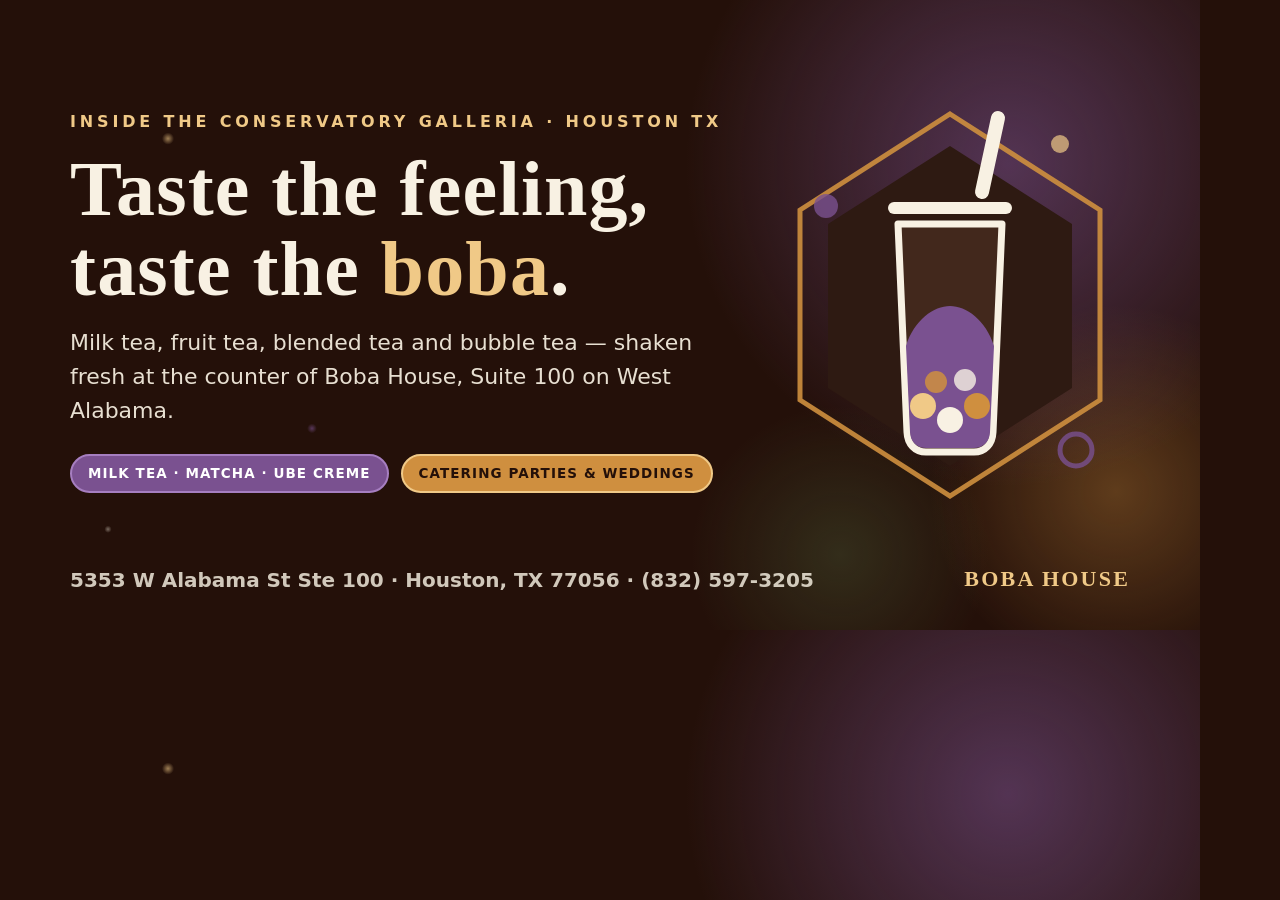
<file: og-src.html>
<!DOCTYPE html>
<html lang="en">
<head>
<meta charset="utf-8">
<title>og</title>
<style>
:root{--disp:'Palatino Linotype','Book Antiqua',Palatino,'Iowan Old Style',Georgia,serif;--body:system-ui,-apple-system,'Segoe UI',Roboto,Helvetica,Arial,sans-serif}
*{margin:0;padding:0;box-sizing:border-box}
html,body{width:1200px;height:630px;overflow:hidden}
body{position:relative;background:
 radial-gradient(520px 520px at 84% 26%,rgba(122,81,144,.55),transparent 62%),
 radial-gradient(300px 300px at 93% 78%,rgba(207,143,63,.34),transparent 62%),
 radial-gradient(240px 240px at 70% 88%,rgba(93,127,75,.26),transparent 62%),
 radial-gradient(10px 10px at 14% 22%,rgba(240,201,135,.6),transparent 60%),
 radial-gradient(8px 8px at 26% 68%,rgba(122,81,144,.6),transparent 60%),
 radial-gradient(6px 6px at 9% 84%,rgba(248,241,227,.4),transparent 60%),
 #241009;
 color:#f8f1e3;font-family:var(--body)}
.wrap{position:absolute;left:70px;top:112px;width:660px}
.kick{font-size:16px;font-weight:800;letter-spacing:.24em;text-transform:uppercase;color:#f0c987;white-space:nowrap}
h1{font-family:var(--disp);font-size:78px;line-height:1.02;letter-spacing:.015em;font-weight:700;margin:18px 0 18px;color:#f8f1e3;white-space:nowrap}
h1 em{font-style:normal;color:#f0c987}
.sub{font-size:22px;line-height:1.55;color:rgba(248,241,227,.92);max-width:640px}
.stubs{margin-top:26px;display:flex;gap:12px;white-space:nowrap}
.stub{display:inline-block;font-size:13.5px;font-weight:800;letter-spacing:.08em;text-transform:uppercase;background:#7a5190;color:#fff;border:2px solid #a67ec0;border-radius:999px;padding:9px 16px;line-height:1.2}
.stub.alt{background:#cf8f3f;color:#241009;border-color:#f0c987}
.foot{position:absolute;left:70px;bottom:38px;right:70px;display:flex;justify-content:space-between;align-items:flex-end}
.addr{font-size:20px;color:rgba(248,241,227,.82);font-weight:600}
.brand{font-family:var(--disp);font-size:22px;letter-spacing:.1em;font-weight:700;text-transform:uppercase;color:#f0c987}
.art{position:absolute;right:60px;top:84px;width:380px}
</style>
</head>
<body>
<svg class="art" viewBox="0 0 380 460" aria-hidden="true">
<path d="M190 30l150 96v190l-150 96-150-96V126Z" fill="none" stroke="#cf8f3f" stroke-width="5" opacity=".9"/>
<path d="M190 62l122 78v164l-122 78-122-78V140Z" fill="#2e1a12"/>
<rect x="128" y="118" width="124" height="12" rx="6" fill="#f8f1e3"/>
<path d="M238 34l-16 74" stroke="#f8f1e3" stroke-width="14" stroke-linecap="round"/>
<path d="M138 140h104l-9 208c-.5 12-8 20-19 20h-48c-11 0-18.5-8-19-20Z" fill="#42281c" stroke="#f8f1e3" stroke-width="7" stroke-linejoin="round"/>
<path d="M146 262c8-26 28-40 44-40s36 14 44 40l-4 86c-.4 10-7 16-16 16h-48c-9 0-15.6-6-16-16Z" fill="#7a5190"/>
<circle cx="163" cy="322" r="13" fill="#f0c987"/>
<circle cx="190" cy="336" r="13" fill="#f8f1e3"/>
<circle cx="217" cy="322" r="13" fill="#cf8f3f"/>
<circle cx="176" cy="298" r="11" fill="#cf8f3f" opacity=".85"/>
<circle cx="205" cy="296" r="11" fill="#f8f1e3" opacity=".8"/>
<circle cx="316" cy="366" r="16" fill="none" stroke="#7a5190" stroke-width="5" opacity=".8"/>
<circle cx="66" cy="122" r="12" fill="#7a5190" opacity=".8"/>
<circle cx="300" cy="60" r="9" fill="#f0c987" opacity=".7"/>
</svg>
<div class="wrap">
<div class="kick">Inside The Conservatory Galleria · Houston TX</div>
<h1>Taste the feeling,<br>taste the <em>boba</em>.</h1>
<p class="sub">Milk tea, fruit tea, blended tea and bubble tea — shaken fresh at the counter of Boba House, Suite 100 on West Alabama.</p>
<div class="stubs"><span class="stub">Milk Tea · Matcha · Ube Creme</span><span class="stub alt">Catering parties &amp; weddings</span></div>
</div>
<div class="foot">
<div class="addr">5353 W Alabama St Ste 100 · Houston, TX 77056 · (832) 597-3205</div>
<div class="brand">Boba House</div>
</div>
</body>
</html>
</file>
